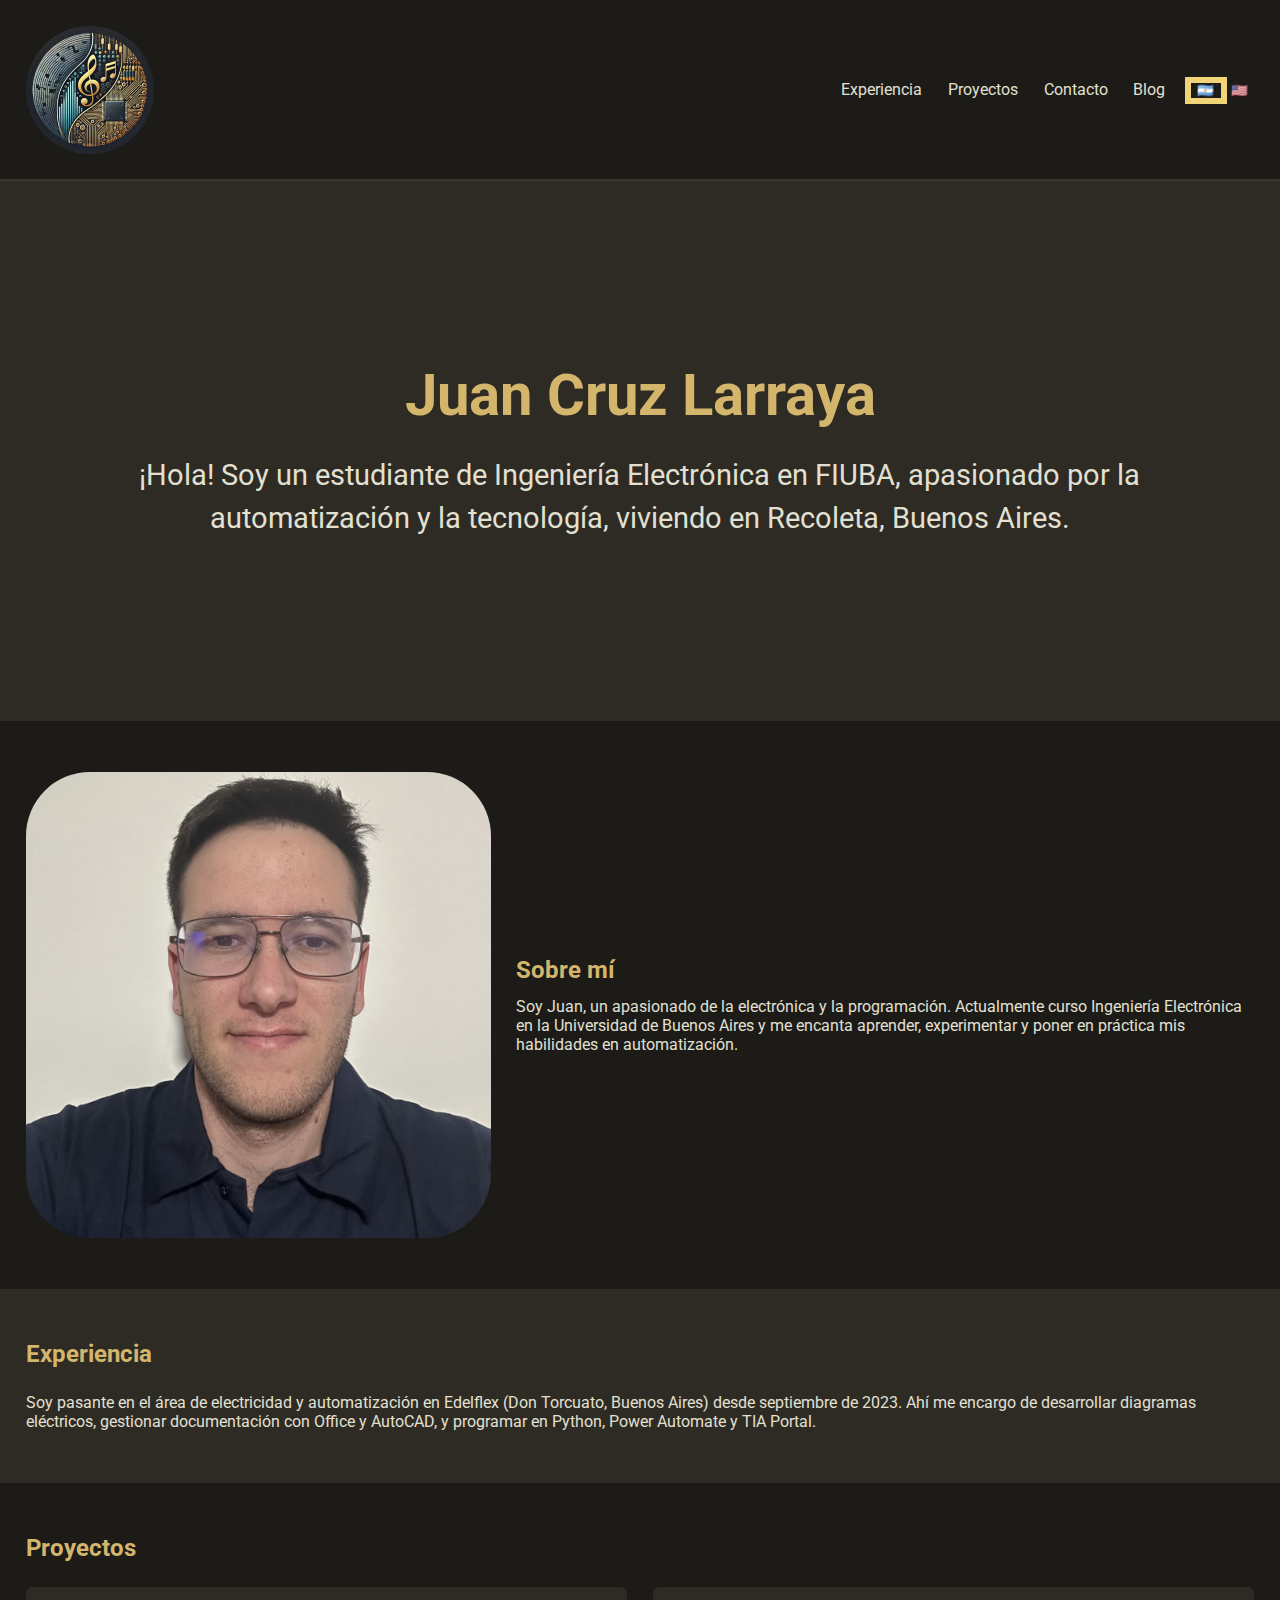
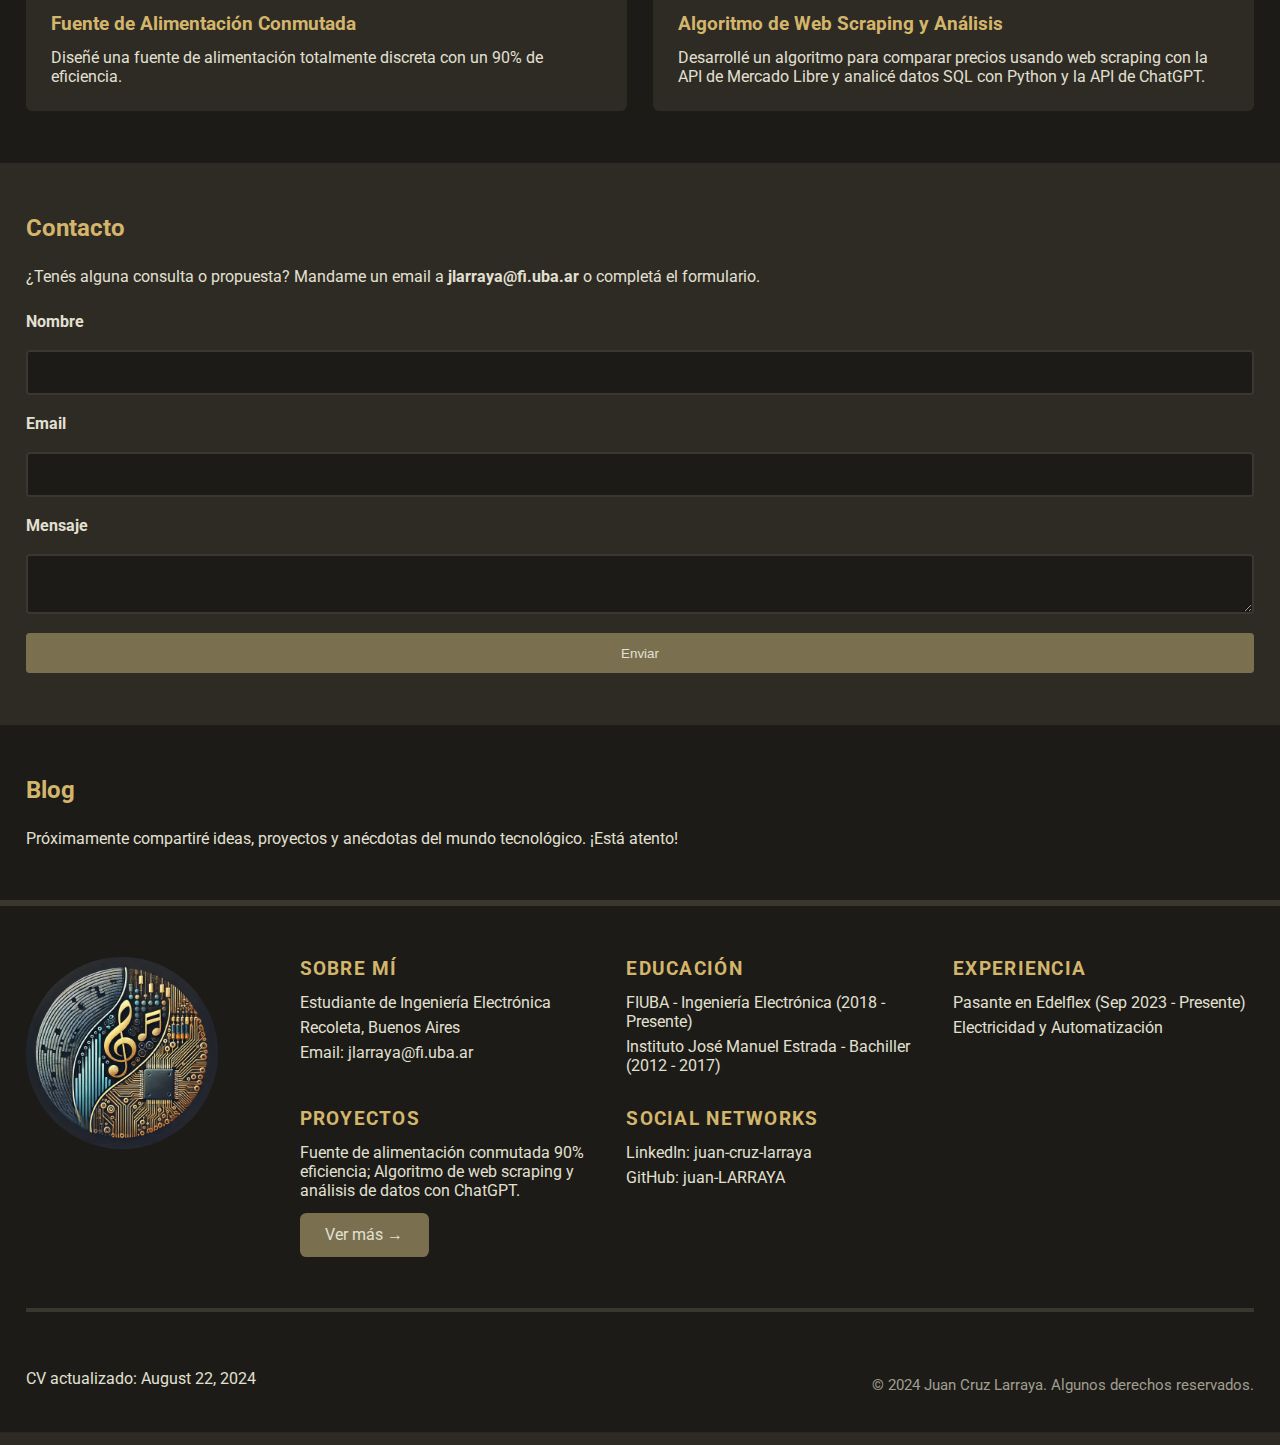
<file: index.html>
<!DOCTYPE html>
<html lang="es">
<head>
  <meta charset="UTF-8">
  <meta name="viewport" content="width=device-width,initial-scale=1.0">
  <title>Juan Larraya - Todo es posible</title>
  <!-- Fuentes y estilos -->
  <link rel="preconnect" href="https://fonts.googleapis.com">
  <link rel="preconnect" href="https://fonts.gstatic.com" crossorigin>
  <link href="https://fonts.googleapis.com/css2?family=Roboto:wght@400;700&display=swap" rel="stylesheet">
  <link rel="stylesheet" href="styles.css">
</head>
<body>

<header>
  <nav class="navbar">
    <div class="logo">
      <img src="Images/Logo.webp" alt="Logo">
    </div>
    <ul class="nav-links">
      <li><a href="#experiencia"><span class="lang-es">Experiencia</span><span class="lang-en">Experience</span></a></li>
      <li><a href="#proyectos"><span class="lang-es">Proyectos</span><span class="lang-en">Projects</span></a></li>
      <li><a href="#contacto"><span class="lang-es">Contacto</span><span class="lang-en">Contact</span></a></li>
      <li><a href="#blog">Blog</a></li>
      <li class="language-selector">
        <button id="btn-es" class="active">
          🇦🇷
        </button>
        <button id="btn-en">
          🇺🇸
        </button>
      </li>
    </ul>
  </nav>
</header>

<!-- SECCIÓN HERO -->
<section id="hero" class="hero-section">
  <h1>Juan Cruz Larraya</h1>
  <p>
    <span class="lang-es">
      ¡Hola! Soy un estudiante de Ingeniería Electrónica en FIUBA, apasionado por la automatización y la tecnología, viviendo en Recoleta, Buenos Aires.
    </span>
    <span class="lang-en">
      Hi! I'm a student of Electronic Engineering at FIUBA, passionate about automation and technology, living in Recoleta, Buenos Aires.
    </span>
  </p>
</section>

<!-- SECCIÓN "SOBRE MÍ" -->
<section id="sobre-mi" class="sobre-mi-section">
  <div class="foto">
    <img src="Images/Carnet.jpg" alt="Foto de perfil">
  </div>
  <div class="texto">
    <h2>
      <span class="lang-es">Sobre mí</span>
      <span class="lang-en">About Me</span>
    </h2>
    <p>
      <span class="lang-es">
        Soy Juan, un apasionado de la electrónica y la programación. Actualmente curso Ingeniería Electrónica en la Universidad de Buenos Aires y me encanta aprender, experimentar y poner en práctica mis habilidades en automatización.
      </span>
      <span class="lang-en">
        I'm Juan, passionate about electronics and programming. I'm currently studying Electronic Engineering at the University of Buenos Aires, and I love learning, experimenting, and applying my automation skills.
      </span>
    </p>
  </div>
</section>

<!-- SECCIÓN "EXPERIENCIA" -->
<section id="experiencia" class="experiencia-section">
  <h2>
    <span class="lang-es">Experiencia</span>
    <span class="lang-en">Experience</span>
  </h2>
  <p>
    <span class="lang-es">
      Soy pasante en el área de electricidad y automatización en Edelflex (Don Torcuato, Buenos Aires) desde septiembre de 2023. Ahí me encargo de desarrollar diagramas eléctricos, gestionar documentación con Office y AutoCAD, y programar en Python, Power Automate y TIA Portal.
    </span>
    <span class="lang-en">
      I am an intern in the electricity and automation department at Edelflex (Don Torcuato, Buenos Aires) since September 2023. I develop electrical diagrams, manage documentation using Office and AutoCAD, and program in Python, Power Automate, and TIA Portal.
    </span>
  </p>
</section>

<!-- SECCIÓN "PROYECTOS" -->
<section id="proyectos" class="proyectos-section">
  <h2>
    <span class="lang-es">Proyectos</span>
    <span class="lang-en">Projects</span>
  </h2>
  <div class="proyectos-grid">
    <div class="proyecto">
      <h3>
        <span class="lang-es">Fuente de Alimentación Conmutada</span>
        <span class="lang-en">Switching Power Supply</span>
      </h3>
      <p>
        <span class="lang-es">
          Diseñé una fuente de alimentación totalmente discreta con un 90% de eficiencia.
        </span>
        <span class="lang-en">
          I designed a fully discrete power supply with 90% efficiency.
        </span>
      </p>
    </div>
    <div class="proyecto">
      <h3>
        <span class="lang-es">Algoritmo de Web Scraping y Análisis</span>
        <span class="lang-en">Web Scraping & Data Analysis Algorithm</span>
      </h3>
      <p>
        <span class="lang-es">
          Desarrollé un algoritmo para comparar precios usando web scraping con la API de Mercado Libre y analicé datos SQL con Python y la API de ChatGPT.
        </span>
        <span class="lang-en">
          I developed an algorithm to compare prices using web scraping with Mercado Libre's API and analyzed SQL data with Python and ChatGPT's API.
        </span>
      </p>
    </div>
  </div>
</section>

<!-- SECCIÓN "CONTACTO" -->
<section id="contacto" class="contacto-section">
  <h2>
    <span class="lang-es">Contacto</span>
    <span class="lang-en">Contact</span>
  </h2>
  <p>
    <span class="lang-es">
      ¿Tenés alguna consulta o propuesta? Mandame un email a <strong>jlarraya@fi.uba.ar</strong> o completá el formulario.
    </span>
    <span class="lang-en">
      Have any questions or proposals? Send me an email at <strong>jlarraya@fi.uba.ar</strong> or fill out the form.
    </span>
  </p>
  <form>
    <label for="nombre">
      <span class="lang-es">Nombre</span>
      <span class="lang-en">Name</span>
    </label>
    <input type="text" id="nombre" placeholder="">

    <label for="email">
      <span class="lang-es">Email</span>
      <span class="lang-en">Email</span>
    </label>
    <input type="email" id="email" placeholder="">

    <label for="mensaje">
      <span class="lang-es">Mensaje</span>
      <span class="lang-en">Message</span>
    </label>
    <textarea id="mensaje" placeholder=""></textarea>

    <button type="submit">
      <span class="lang-es">Enviar</span>
      <span class="lang-en">Send</span>
    </button>
  </form>
</section>

<!-- SECCIÓN "BLOG" -->
<section id="blog" class="blog-section">
  <h2>Blog</h2>
  <p>
    <span class="lang-es">
      Próximamente compartiré ideas, proyectos y anécdotas del mundo tecnológico. ¡Está atento!
    </span>
    <span class="lang-en">
      Soon I'll be sharing ideas, projects, and tech stories. Stay tuned!
    </span>
  </p>
</section>

<!-- FOOTER -->
<footer class="footer-section">
  <div class="footer-container">
    <!-- LOGO -->
    <div class="footer-logo">
      <img src="Images/Logo.webp" alt="Mi Logo">
    </div>
    <!-- Columnas del Footer -->
    <div class="footer-links-grid">
      <div class="footer-column">
        <h3>
          <span class="lang-es">Sobre mí</span>
          <span class="lang-en">About Me</span>
        </h3>
        <ul>
          <li>
            <span class="lang-es">Estudiante de Ingeniería Electrónica</span>
            <span class="lang-en">Electronic Engineering Student</span>
          </li>
          <li>
            <span class="lang-es">Recoleta, Buenos Aires</span>
            <span class="lang-en">Recoleta, Buenos Aires</span>
          </li>
          <li>Email: jlarraya@fi.uba.ar</li>
        </ul>
      </div>
      <div class="footer-column">
        <h3>
          <span class="lang-es">Educación</span>
          <span class="lang-en">Education</span>
        </h3>
        <ul>
          <li>
            <span class="lang-es">FIUBA - Ingeniería Electrónica (2018 - Presente)</span>
            <span class="lang-en">FIUBA - Electronic Engineering (2018 - Present)</span>
          </li>
          <li>
            <span class="lang-es">Instituto José Manuel Estrada - Bachiller (2012 - 2017)</span>
            <span class="lang-en">Instituto José Manuel Estrada - High School Diploma (2012 - 2017)</span>
          </li>
        </ul>
      </div>
      <div class="footer-column">
        <h3>
          <span class="lang-es">Experiencia</span>
          <span class="lang-en">Experience</span>
        </h3>
        <ul>
          <li>
            <span class="lang-es">Pasante en Edelflex (Sep 2023 - Presente)</span>
            <span class="lang-en">Intern at Edelflex (Sep 2023 - Present)</span>
          </li>
          <li>
            <span class="lang-es">Electricidad y Automatización</span>
            <span class="lang-en">Electricity and Automation</span>
          </li>
        </ul>
      </div>
      <div class="footer-column">
        <h3>
          <span class="lang-es">Proyectos</span>
          <span class="lang-en">Projects</span>
        </h3>
        <p>
          <span class="lang-es">
            Fuente de alimentación conmutada 90% eficiencia; Algoritmo de web scraping y análisis de datos con ChatGPT.
          </span>
          <span class="lang-en">
            90% efficient switching power supply; Web scraping and data analysis algorithm using ChatGPT.
          </span>
        </p>
        <a class="start-learning-btn" href="#">
          <span class="lang-es">Ver más →</span>
          <span class="lang-en">See more →</span>
        </a>
      </div>
      <div class="footer-column">
        <h3>
          <span class="lang-es">Social Networks</span>
          <span class="lang-en">Social Networks</span>
        </h3>
        <ul>
          <li>
            <span class="lang-es">LinkedIn: juan-cruz-larraya</span>
            <span class="lang-en">LinkedIn: juan-cruz-larraya</span>
          </li>
          <li>
            <span class="lang-es">GitHub: juan-LARRAYA</span>
            <span class="lang-en">GitHub: juan-LARRAYA</span>
          </li>
        </ul>
      </div>
    </div>
  </div>

  <div class="footer-divider"></div>

  <div class="footer-bottom">
    <ul class="legal-links">
      <li>
        <span class="lang-es">CV actualizado: August 22, 2024</span>
        <span class="lang-en">CV updated: August 22, 2024</span>
      </li>
    </ul>
    <p class="copy">
      <span class="lang-es">© 2024 Juan Cruz Larraya. Algunos derechos reservados.</span>
      <span class="lang-en">© 2024 Juan Cruz Larraya. some rights reserved.</span>
    </p>
  </div>
</footer>

<script src="script.js"></script>
</body>
</html>
</file>
<file: styles.css>
/* ------------------------------------------------
   1) RESET BÁSICO
------------------------------------------------- */
* {
  margin: 0;
  padding: 0;
  box-sizing: border-box;
}

/* ------------------------------------------------
   2) ESTILOS GENERALES
------------------------------------------------- */
body {
  background-color: #1C1B18; /* Fondo oscuro marrón-verdoso */
  color: #E2E0D2;           /* Texto gris-amarillento */
  font-family: 'Roboto', sans-serif;
}

img {
  max-width: 100%;
  height: auto;
  display: block;
}

/* Selector de idioma mínimo (JS se encargará de ocultar .lang-en al inicio) */
.language-selector button {
  background: none;
  border: none;
  cursor: pointer;
  padding: 0 0.5vw;
}
.language-selector button.active {
  outline: 0.5vw solid #F2D478;
}

/* Hacer circular el logo (header y footer) */
.logo img,
.footer-logo img {
  border-radius: 50%;
  object-fit: cover;
}

/* ------------------------------------------------
   3) NAVBAR / HEADER
------------------------------------------------- */
.navbar {
  display: flex;
  justify-content: space-between;
  align-items: center;
  padding: 2vw;
  background-color: #1C1B18;
  border-bottom: 0.2vw solid #3A372F;
}

/* Reducción del tamaño del logo al 50%: de 20vw a 10vw */
.logo img {
  width: 10vw;
}

.nav-links {
  list-style: none;
  display: flex;
  gap: 2vw;
}

.nav-links li a {
  text-decoration: none;
  color: #E2E0D2;
  transition: color 0.3s;
}

.nav-links li a:hover {
  color: #F2D478;
}

/* ------------------------------------------------
   4) SECCIÓN HERO
------------------------------------------------- */
.hero-section {
  display: flex;
  flex-direction: column;
  align-items: center;
  justify-content: center;
  height: 60vh;
  background-color: #2E2A24;
  text-align: center;
  padding: 4vw;
}

.hero-section h1 {
  font-size: calc(2rem + 2vw);
  color: #D3B56C;
  margin-bottom: 2vw;
}

.hero-section p {
  font-size: calc(1rem + 1vw);
  max-width: 90%;
  line-height: 1.5;
}

/* ------------------------------------------------
   5) SECCIÓN SOBRE MÍ
------------------------------------------------- */

.sobre-mi-section {
  display: flex;
  flex-direction: row; /* Forzamos la disposición horizontal */
  align-items: center;
  padding: 4vw 2vw;
  gap: 2vw;
  background-color: #1C1B18;
}

.sobre-mi-section .foto img{
  flex: 0 0 25vw;  /* Fija el ancho de la foto */
  border-radius: 5vw;
  text-align: center;
  object-fit: cover;
  width: 80vw;
}


.sobre-mi-section .texto {
  flex: 1 1 auto;
}

.sobre-mi-section h2 {
  color: #D3B56C;
  margin-bottom: 1vw;
}

/* ------------------------------------------------
   6) SECCIÓN EXPERIENCIA
------------------------------------------------- */
.experiencia-section {
  padding: 4vw 2vw;
  background-color: #2E2A24;
}

.experiencia-section h2 {
  color: #D3B56C;
  margin-bottom: 2vw;
}

/* ------------------------------------------------
   7) SECCIÓN PROYECTOS
------------------------------------------------- */
.proyectos-section {
  padding: 4vw 2vw;
  background-color: #1C1B18;
}

.proyectos-section h2 {
  color: #D3B56C;
  margin-bottom: 2vw;
}

.proyectos-grid {
  display: grid;
  grid-template-columns: repeat(auto-fit, minmax(20vw, 1fr));
  gap: 2vw;
}

.proyecto {
  background-color: #2E2A24;
  padding: 2vw;
  border-radius: 0.5vw;
  transition: transform 0.3s;
}

.proyecto:hover {
  transform: translateY(-1vw);
  box-shadow: 0 0 1vw #F2D478;
}

.proyecto h3 {
  margin-bottom: 1vw;
  color: #D3B56C;
}

/* ------------------------------------------------
   8) SECCIÓN CONTACTO
------------------------------------------------- */
.contacto-section {
  padding: 4vw 2vw;
  background-color: #2E2A24;
}

.contacto-section h2 {
  color: #D3B56C;
  margin-bottom: 2vw;
}

.contacto-section form {
  display: flex;
  flex-direction: column;
  width: 100%;
  margin-top: 2vw;
  gap: 1.5vw;
}

.contacto-section label {
  font-weight: bold;
}

.contacto-section input,
.contacto-section textarea {
  padding: 1vw;
  border: 0.2vw solid #3A372F;
  background-color: #1C1B18;
  color: #E2E0D2;
  border-radius: 0.3vw;
}

.contacto-section button {
  background-color: #7A6F4F;
  color: #E2E0D2;
  padding: 1vw;
  border: none;
  border-radius: 0.3vw;
  cursor: pointer;
}

.contacto-section button:hover {
  background-color: #9B8A60;
}

/* ------------------------------------------------
   9) SECCIÓN BLOG
------------------------------------------------- */
.blog-section {
  padding: 4vw 2vw;
  background-color: #1C1B18;
}

.blog-section h2 {
  color: #D3B56C;
  margin-bottom: 2vw;
}

/* ------------------------------------------------
   10) FOOTER - Estilo Retro Futurista
------------------------------------------------- */
.footer-section {
  background-color: #1C1B18;
  color: #E2E0D2;
  padding: 4vw 2vw;
  position: relative;
  border-top: 0.5vw solid #3A372F;
  box-shadow: 0 -1vw 0 #2E2A24 inset;
}

.footer-container {
  display: flex;
  flex-wrap: wrap;
  align-items: flex-start;
  gap: 2vw;
  width: 100%;
  margin: 0 auto;
}

/* Reducción del logo del footer: de 30vw a 15vw */
.footer-logo {
  flex: 1 1 auto;
  width: 15vw;
}

.footer-logo img {
  width: 15vw;
  height: auto;
}

.footer-links-grid {
  display: grid;
  grid-template-columns: repeat(auto-fill, minmax(20vw, 1fr));
  gap: 2vw;
  flex: 3 1 auto;
}

.footer-column h3 {
  color: #D3B56C;
  font-size: calc(0.8rem + 0.5vw);
  margin-bottom: 1vw;
  text-transform: uppercase;
  letter-spacing: 0.1vw;
}

.footer-column ul {
  list-style: none;
  margin: 0;
  padding: 0;
}

.footer-column li {
  margin-bottom: 0.5vw;
}

.footer-column a {
  color: #E2E0D2;
  text-decoration: none;
  transition: color 0.3s;
}

.footer-column a:hover {
  color: #F2D478;
}

.start-learning-btn {
  display: inline-block;
  margin-top: 1vw;
  padding: 1vw 2vw;
  background-color: #7A6F4F;
  color: #E2E0D2;
  text-decoration: none;
  border-radius: 0.5vw;
  transition: background-color 0.3s;
}

.start-learning-btn:hover {
  background-color: #9B8A60;
}

.footer-divider {
  width: 100%;
  height: 0.3vw;
  margin: 4vw auto;
  background-color: #3A372F;
}

.footer-bottom {
  display: flex;
  flex-wrap: wrap;
  align-items: center;
  justify-content: space-between;
  width: 100%;
  margin: 0 auto;
}

.legal-links {
  list-style: none;
  display: flex;
  gap: 2vw;
}

.legal-links li a {
  color: #E2E0D2;
  text-decoration: none;
  font-size: calc(0.7rem + 0.3vw);
}

.legal-links li a:hover {
  color: #F2D478;
}

.copy {
  font-size: calc(0.7rem + 0.3vw);
  color: #A09E8F;
  margin-top: 1vw;
  text-align: right;
}
</file>
